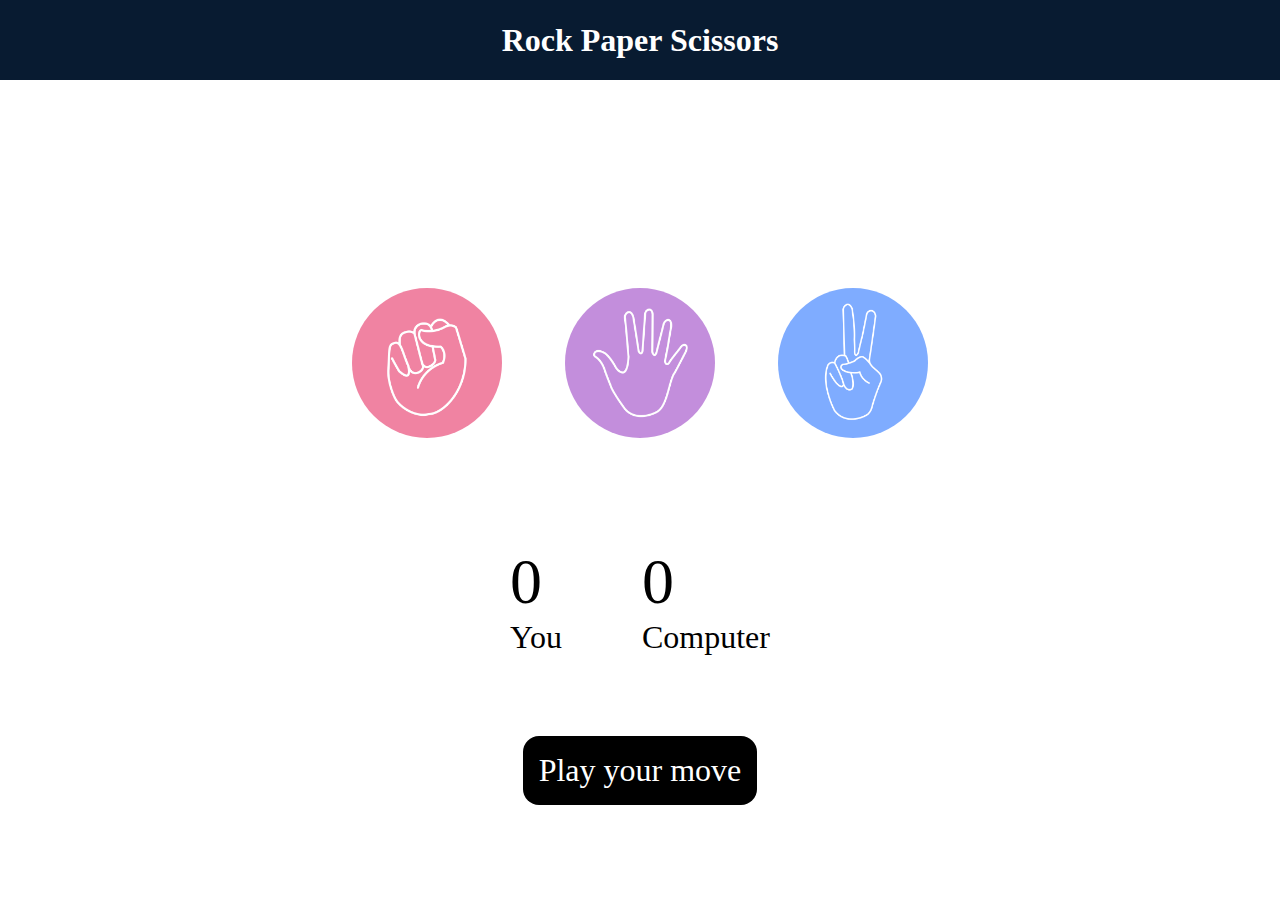
<file: RockPaperScissors_Game/index.html>
<!DOCTYPE html>
<html lang="en">
<head>
    <meta charset="UTF-8">
    <meta name="viewport" content="width=device-width, initial-scale=1.0">


    <title>Rock Paper Scissors</title>
    <link rel="stylesheet" href="style.css"/>
</head>
<body>
    <h1>Rock Paper Scissors</h1>
    <div class="choices">
        <div class="choice" id="rock">
            <img src="rock.png"/>
        </div>
        <div class="choice" id="paper">
            <img src="paper.png"/>
        </div>
        <div class="choice" id="scissors">
            <img src="scissors.png"/>
        </div>
    </div>

    <div class="scoreboard">
        <div class="score">
            <p id="user-score">0</p>
            <p>You</p>
        </div>
        <div class="score">
            <p id="comp-score">0</p>
            <p>Computer</p>
        </div>
    </div>

    <div class="msg-container">
        <p id="msg">Play your move</p>
    </div>

</body>
    
<script src="first.js"></script>
</html>
</file>
<file: RockPaperScissors_Game/style.css>
*{
    margin: 0;
    padding: 0;
}
h1{
    background-color: #081b31;
    color: white;
    height: 5rem;
    text-align: center;
    line-height: 5rem;
}
.choices{
    display: flex;
    justify-content: center;
    align-items: center;
    gap:3rem;
    margin-top: 200px;
    
}

.choice{
    height: 165px;
    width: 165px;
    border-radius: 50%;
    display: flex;
    align-items: center;
    justify-content: center;
}
.choice:hover{
    background-color: black;
    cursor:pointer;
}
img{
    height: 150px;
    width: 150px;
    object-fit: cover;
    border-radius: 50%;
}

.scoreboard{
    display: flex;
    justify-content: center;
    align-items: center;
    font-size: 2rem;
    gap:5rem;
    margin-top: 100px;
}

#user-score,#comp-score{
    font-size: 4rem;
}

.msg-container{
    margin-top: 5rem;
    display: flex;
    justify-content: center;
    align-items: center;
}
#msg{
    
    background-color: black;
    color: white;
    font-size: 2rem;
    display:inline;
    padding: 1rem;
    border-radius: 1rem;
}
</file>
